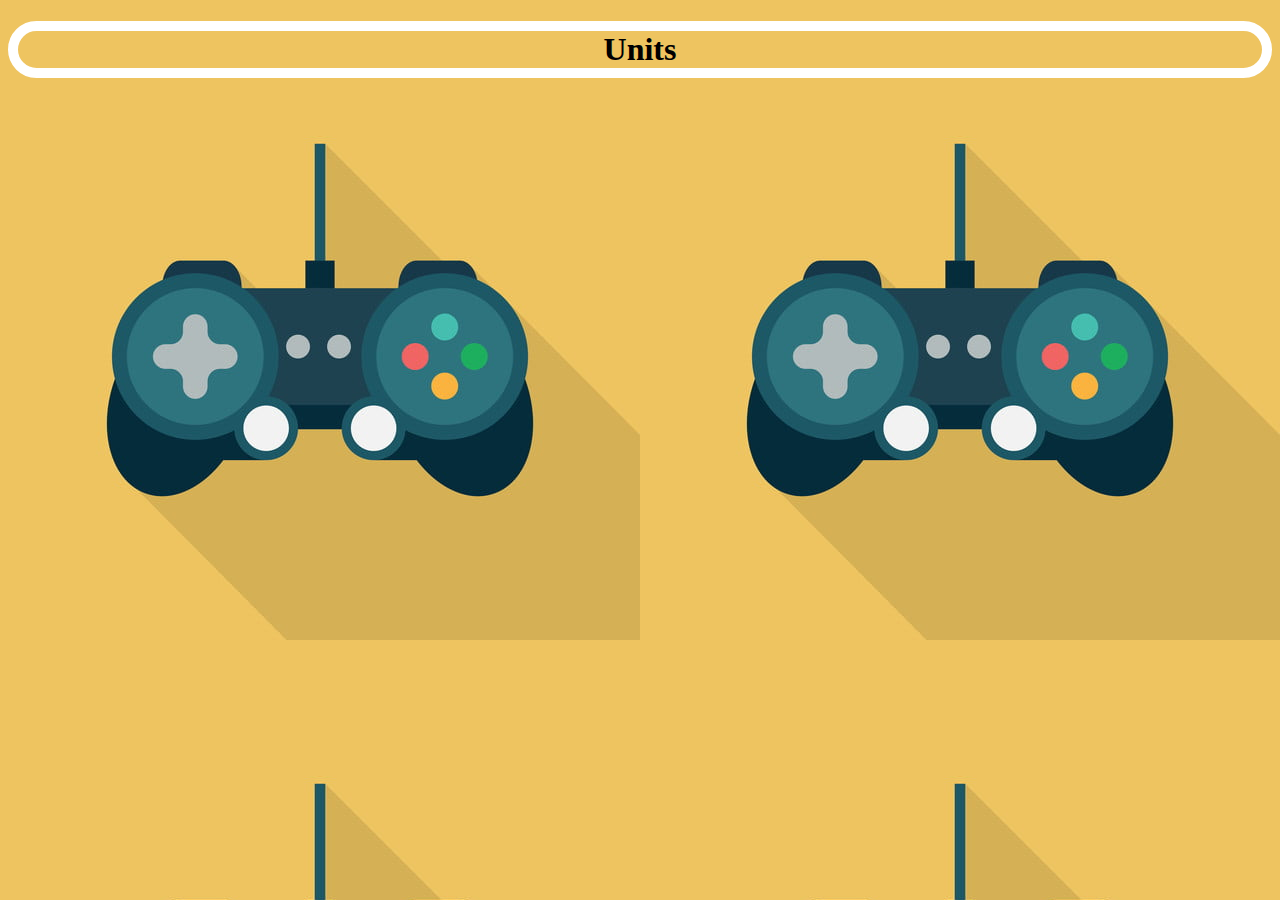
<file: Units.html>
<!DOCTYPE html>
<html lang="en" dir="ltr">
  <head>
    <meta charset="utf-8">
    <title>Units</title>
    <link rel="stylesheet" href="stylesheet.css">
  </head>
  <body>
    <h1 class="h1 a">Units</h1>

  </body>
</html>
</file>
<file: stylesheet.css>
.hello{text-align: center;}
.left{border: 3px; flex-wrap: wrap; display: flex; float: 25% right;  background-color: gray; padding: 20px; margin: 10px; width: 17%; height: 1500px;border: 10px solid #DAA520; border-radius: 8px; box-shadow: 0 4px 8px 0 rgba(0, 0, 0, 0.2), 0 6px 20px 0 rgba(0, 0, 0, 0.19); position: relative;}
.center{border: 3px; background-color: rgb(169, 169, 169); float: right; padding: 50px; margin: 15px; width: 67%;border: 10px solid #DAA520; border-radius: 8px; box-shadow: 0 4px 8px 0 rgba(0, 0, 0, 0.2), 0 6px 20px 0 rgba(0, 0, 0, 0.19);}
.control{flex-wrap: wrap; background-color: black; display: inline; font-family: cursive}
.Raptor{width: 250px; height: 250px; border: 10px solid #87CEFA; border-radius: 8px; box-shadow: 0 4px 8px 0 rgba(0, 0, 0, 0.2), 0 6px 20px 0 rgba(0, 0, 0, 0.19); margin: 45px;}
input{width: 100px; hight: 60px}
.room{box-shadow: 0 4px 8px 0 rgba(0, 0, 0, 0.2), 0 6px 20px 0 rgba(0, 0, 0, 0.19); border: 10px solid rgb(169, 169, 169); border-radius: 8px;}
.M1Amrbs{width: 250px; height: 250px; border: 10px solid #87CEFA; border-radius: 8px; box-shadow: 0 4px 8px 0 rgba(0, 0, 0, 0.2), 0 6px 20px 0 rgba(0, 0, 0, 0.19); margin: 45px;}
.AH-64{width: 250px; height: 250px; border: 10px solid #87CEFA; border-radius: 8px; box-shadow: 0 4px 8px 0 rgba(0, 0, 0, 0.2), 0 6px 20px 0 rgba(0, 0, 0, 0.19); margin: 45px;}
.Transport{width: 250px; height: 250px; border: 10px solid #87CEFA; border-radius: 8px; box-shadow: 0 4px 8px 0 rgba(0, 0, 0, 0.2), 0 6px 20px 0 rgba(0, 0, 0, 0.19); margin: 45px;}
.my-hamada{text-align: center; padding: 2px; font-size: 30px; background-color: rgb(169, 169, 169); height: 10%;}
body{background-image: url(joystick.jpg); background-repeat: repeat; position: relative; background-attachment: fixed;}
.bg-2{background-color: #87CEFA; width: 100%;border: 10px solid #DAA520; border-radius: 8px; box-shadow: 0 4px 8px 0 rgba(0, 0, 0, 0.2), 0 6px 20px 0 rgba(0, 0, 0, 0.19);}
.hr{width: 20%; border:15px dotted brown; border-style: dotted none none; background-color: none; text-align: center; margin-top: 40%; margin-bottom: 15%;}
button{background-color: rgb(31, 31, 20); border: 2px solid #87CEFA; color: white;padding: 15px; text-align: center; text-decoration: none; display: inline-block; font-size: 16px; margin: 10px;}
.h1{text-align: center; color: black; border: 10px solid white;}
.a{border-radius: 50px;}
h3:hover{background-color: rgb(153, 153, 102);
  box-shadow: 0 2px 4px 0 rgba(0, 0, 0, 0.2), 0 6px 20px 0 rgba(0, 0, 0, 0.19); border: 10px solid rgb(153, 153, 102); border-radius: 8px;}
li:hover{background-color: rgb(153, 153, 102);
  box-shadow: 0 2px 4px 0 rgba(0, 0, 0, 0.2), 0 6px 20px 0 rgba(0, 0, 0, 0.19); border: 10px solid rgb(153, 153, 102); border-radius: 8px;}
h5:hover{background-color: rgb(153, 153, 102);
  box-shadow: 0 2px 4px 0 rgba(0, 0, 0, 0.2), 0 6px 20px 0 rgba(0, 0, 0, 0.19); border: 10px solid rgb(153, 153, 102); border-radius: 8px;}
.moha:hover{background-color: rgb(153, 153, 102);
  box-shadow: 0 2px 4px 0 rgba(0, 0, 0, 0.2), 0 6px 20px 0 rgba(0, 0, 0, 0.19); border: 10px solid rgb(153, 153, 102); border-radius: 8px;}
</file>
